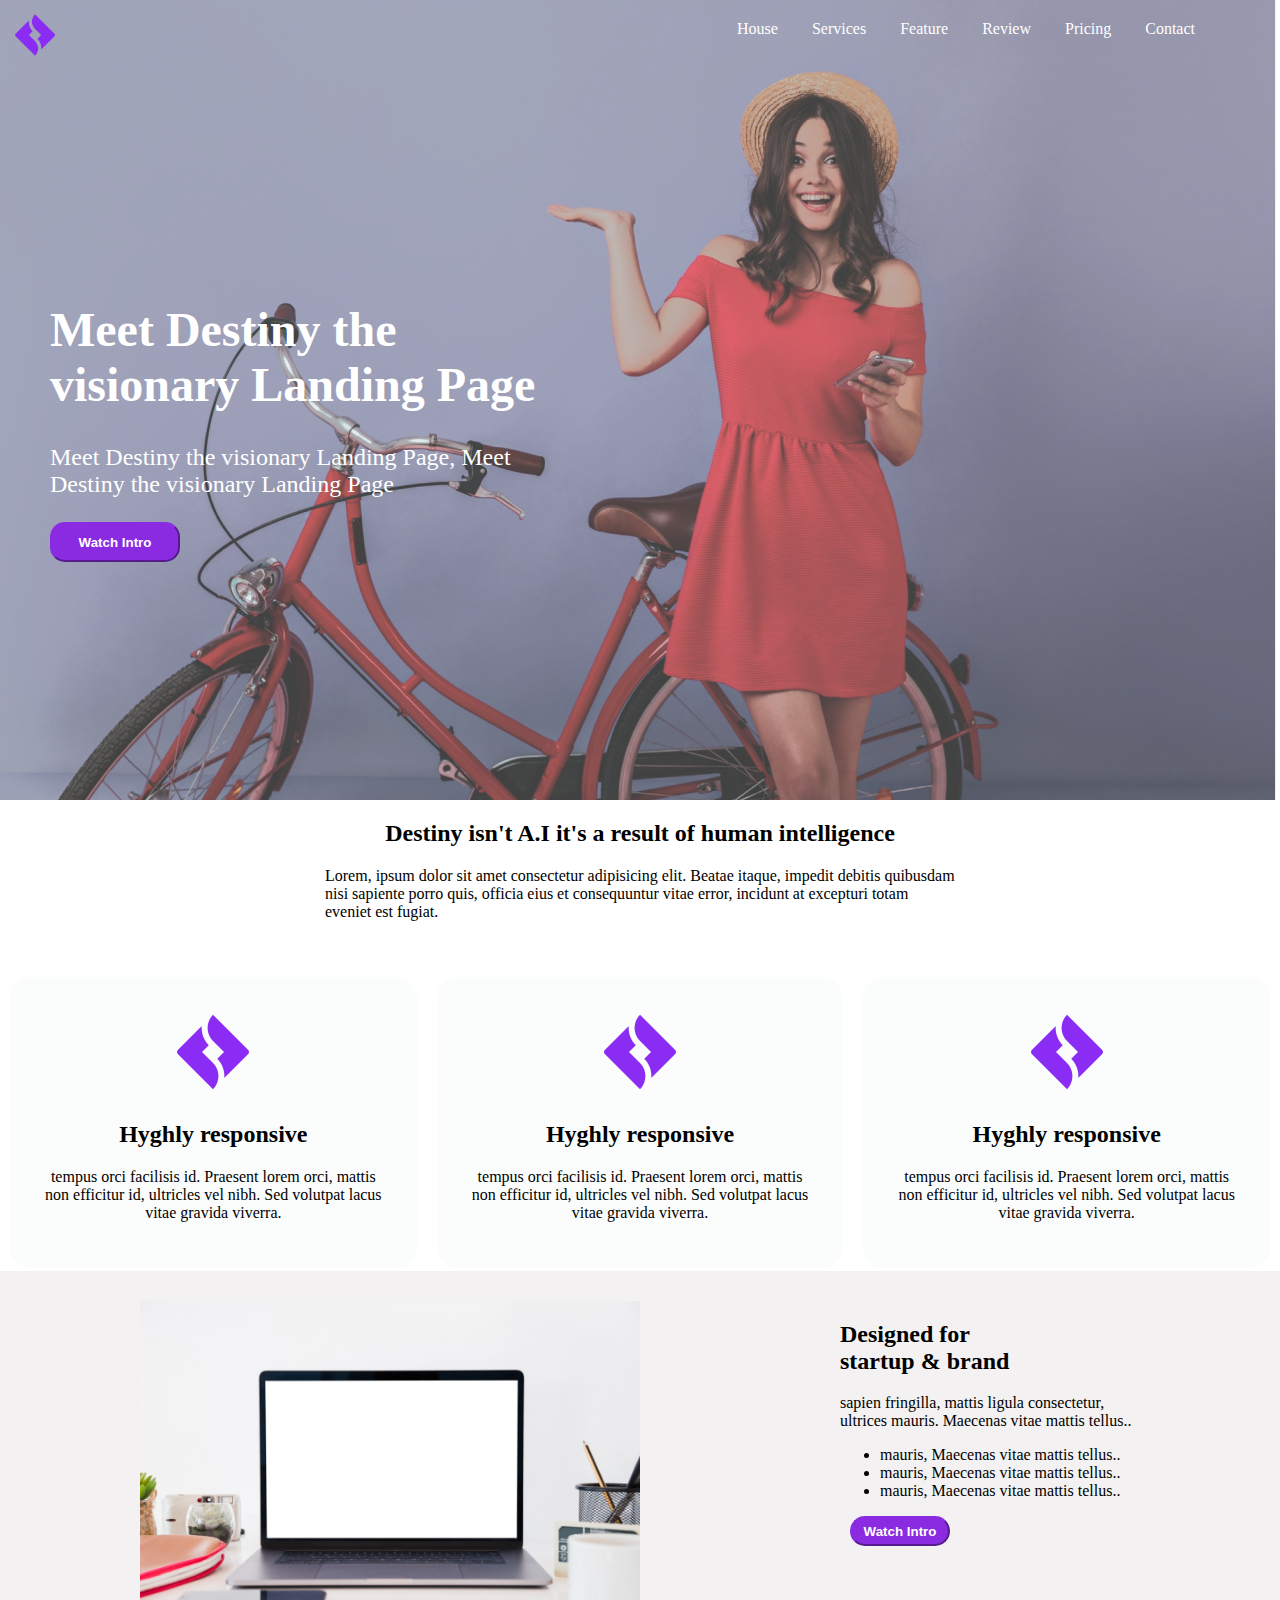
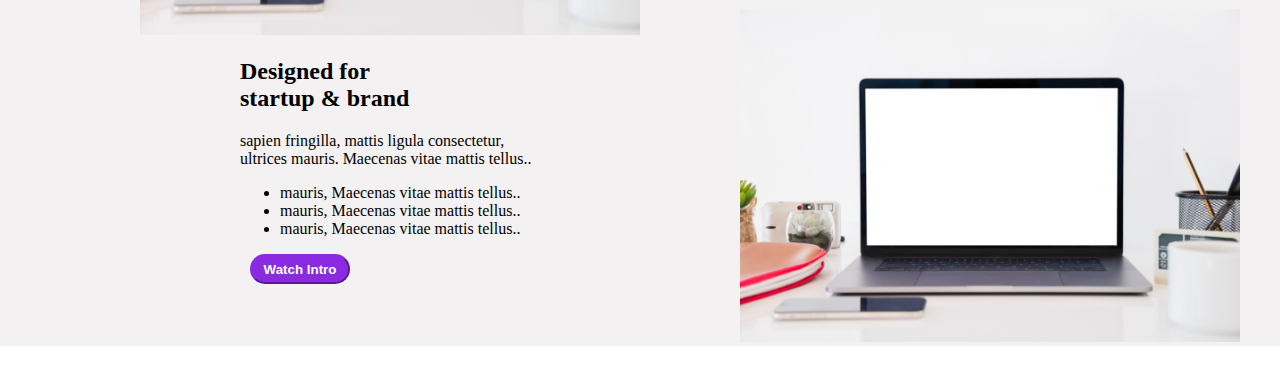
<file: index.html>
<!DOCTYPE html>
<html lang="en">

<head>
    <meta charset="UTF-8">
    <meta name="viewport" content="width=device-width, initial-scale=1.0">
    <title>Mon site</title>
    <link rel="stylesheet" href="style.css">
</head>

<body>
    <header>
        <div class="hero">
            <div class="head">
                <img src="Jira.png" alt="logo" class="logo">
                <nav class="navbar">
                    <a href="#" class="menu">House</a>
                    <a href="#" class="menu">Services</a>
                    <a href="#" class="menu">Feature</a>
                    <a href="#" class="menu">Review</a>
                    <a href="#" class="menu">Pricing</a>
                    <a href="#" class="menu">Contact</a>
                </nav>
            </div>
            <div class="para">
                <h1>Meet Destiny the visionary Landing Page</h1>
                <p>Meet Destiny the visionary Landing Page, Meet Destiny the visionary Landing Page</p>
            </div>
            <button type="submit" class="btn">Watch Intro</button>
        </div>
    </header>
    <div>
        <h2 class="mini_para">Destiny isn't A.I it's a result of human intelligence</h2>
        <p class="mini_para_p">Lorem, ipsum dolor sit amet consectetur adipisicing elit. Beatae itaque, impedit debitis quibusdam nisi sapiente porro quis, officia eius et consequuntur vitae error, incidunt at excepturi totam eveniet est fugiat.</p>
    </div>
    <div class="first">
        <div class="content-div">
            <img src="Jira.png" alt="Iamge1">
            <h2>Hyghly responsive</h2>
            <p>tempus orci facilisis id. Praesent lorem orci, mattis non efficitur id, ultricles vel nibh. Sed volutpat lacus vitae gravida viverra.</p>
        </div>
        <div class="content-div">
            <img src="Jira.png" alt="Iamge2">
            <h2>Hyghly responsive</h2>
            <p>tempus orci facilisis id. Praesent lorem orci, mattis non efficitur id, ultricles vel nibh. Sed volutpat lacus vitae gravida viverra.</p>
        </div>
        <div class="content-div">
            <img src="Jira.png" alt="Iamge3">
            <h2>Hyghly responsive</h2>
            <p>tempus orci facilisis id. Praesent lorem orci, mattis non efficitur id, ultricles vel nibh. Sed volutpat lacus vitae gravida viverra.</p>
        </div>
    </div><br>
    <div class="footer">
        <div class="first-second">
            <div class="second">
                <img src="imag2.png" alt="Ordinateur" class="ordi">
            </div>
            <div class="second">
                <h2 class="second-para-titre">Designed for startup & brand</h2>
                <p class="second-para">sapien fringilla, mattis ligula consectetur, ultrices mauris. Maecenas vitae mattis tellus..</p>
                <ul>
                    <li>mauris, Maecenas vitae mattis tellus..</li>
                    <li>mauris, Maecenas vitae mattis tellus..</li>
                    <li>mauris, Maecenas vitae mattis tellus..</li>
                </ul>
                <button type="submit" class="btn_n"><b>Watch Intro</b></button>
            </div>
        </div>
        <div class="second-second">
            <div class="second">
                <h2 class="second-para-titre">Designed for startup & brand</h2>
                <p class="second-para">sapien fringilla, mattis ligula consectetur, ultrices mauris. Maecenas vitae mattis tellus..</p>
                <ul>
                    <li>mauris, Maecenas vitae mattis tellus..</li>
                    <li>mauris, Maecenas vitae mattis tellus..</li>
                    <li>mauris, Maecenas vitae mattis tellus..</li>
                </ul>
                <button type="submit" class="btn_n"><b>Watch Intro</b></button>
            </div>
            <div class="second">
                <img src="imag2.png" alt="Ordinateur" class="ordi2">
            </div>
        </div>
    </div>


</body>

</html>
</file>
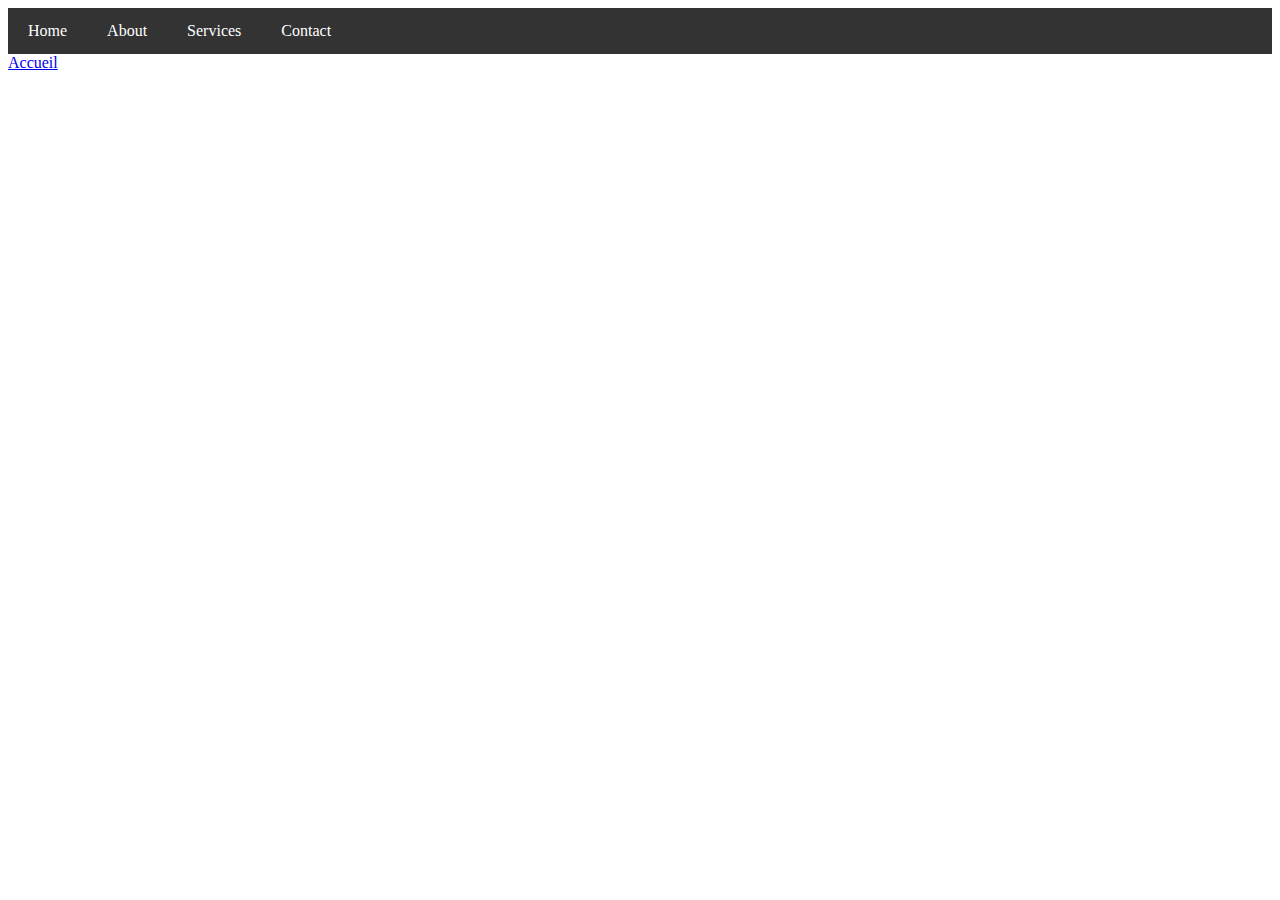
<file: navbar.html>
<!DOCTYPE html>
<html lang="en">

<head>
    <meta charset="UTF-8">
    <meta name="viewport" content="width=device-width, initial-scale=1.0">
    <title>Navbar</title>
    <link rel="stylesheet" href="stylenavbar.css">
</head>

<body>
    <div class="navbar">
        <a href="#home">Home</a>
        <a href="#about">About</a>
        <a href="#services">Services</a>
        <a href="#contact">Contact</a>
    </div>

    <a href="index.html">Accueil</a>

</body>

</html>
</file>
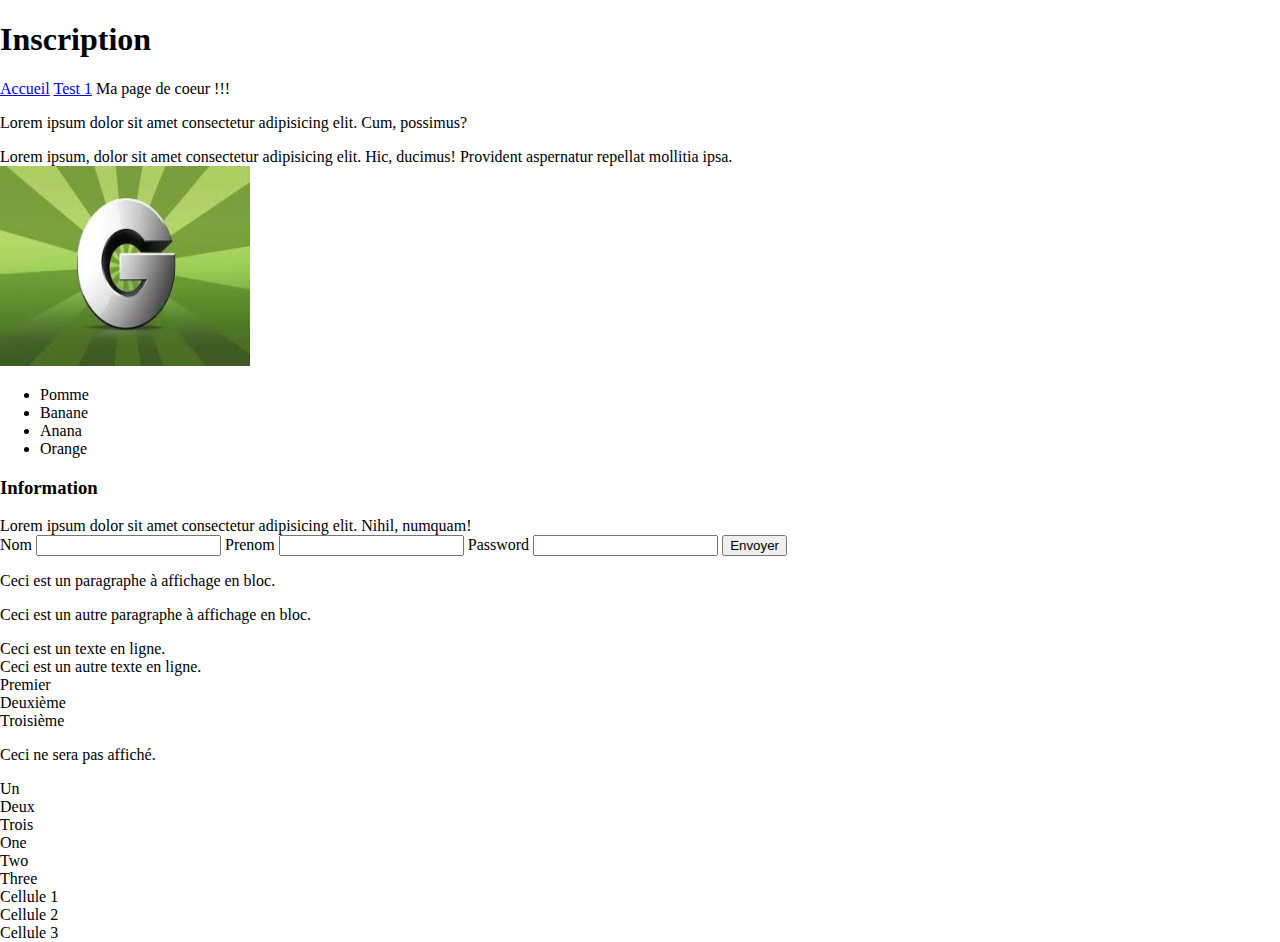
<file: page2.html>
<!DOCTYPE html>
<html lang="en">

<head>
    <meta charset="UTF-8">
    <meta name="viewport" content="width=device-width, initial-scale=1.0">
    <title>page2</title>
    <link rel="stylesheet" href="style.css">
</head>

<body>

    <h1>Inscription</h1>
    <a href="index.html">Accueil</a>
    <a href="test0.html">Test 1</a>
    <span class="special">Ma page de coeur !!!</span>
    <p>Lorem ipsum dolor sit amet consectetur adipisicing elit. Cum, possimus?</p>
    <span>Lorem ipsum, dolor sit amet consectetur adipisicing elit. Hic, ducimus! Provident aspernatur repellat mollitia ipsa.</span> <br>
    <img src="imagetest1.jpeg" alt="Image" width="250" height="200"><br>
    <ul>
        <li class="special">Pomme</li>
        <li>Banane</li>
        <li>Anana</li>
        <li class="special">Orange</li>
    </ul>
    <h3>Information</h3>
    <div>Lorem ipsum dolor sit amet consectetur adipisicing elit. Nihil, numquam!</div>
    <form action="cible.php" method="post">
        <label for="nom">Nom</label>
        <input type="text" name="nom" id="">
        <label for="nom">Prenom</label>
        <input type="text" name="Prenom" id="">
        <label for="password">Password</label>
        <input type="password" name="password" id="password">
        <input type="submit" value="Envoyer">
    </form>
    <span class="exemple-bloc">
        <p>Ceci est un paragraphe à affichage en bloc.</p>
        <p>Ceci est un autre paragraphe à affichage en bloc.</p>
    </span>
    <div class="exemple-inline">Ceci est un texte en ligne.</div>
    <div class="exemple-inline">Ceci est un autre texte en ligne.</div>
    <div class="exemple-inline-bloc">Premier</div>
    <div class="exemple-inline-bloc">Deuxième</div>
    <div class="exemple-inline-bloc">Troisième</div>
    <div class="exemple-none">
        <p>Ceci ne sera pas affiché.</p>
    </div>
    <div class="exemple-flex">
        <div>Un</div>
        <div>Deux</div>
        <div>Trois</div>
    </div>
    <div class="exemple-grid">
        <div class="exemple">One</div>
        <div>Two</div>
        <div>Three</div>
    </div>
    <div class="exemple-table">
        <div class="exemple-table-row">
            <div class="exemple-table-cell">Cellule 1</div>
            <div class="exemple-table-cell">Cellule 2</div>
            <div class="exemple-table-cell">Cellule 3</div>
        </div>
    </div>

</body>

</html>
</file>
<file: style.css>
body {
        padding: 0px;
        margin: 0px;
    }
    
    .hero {
        background-image: url("imag1.png");
        background-size: cover;
        height: 800px;
        display: flex;
        flex-direction: column;
        background-repeat: no-repeat;
    }
    
    .head {
        display: inline-flex;
        justify-content: space-between;
        /*position: fixed;*/
    }
    
    .navbar {
        margin: 20px;
        padding-right: 50px;
        overflow: hidden;
    }
    
    .navbar a {
        padding: 15px;
        text-decoration: none;
        color: white;
    }
    
    .logo {
        width: 50px;
        height: 50px;
        margin: 10px;
    }
    
    .menu:hover {
        background-color: rgb(144, 240, 144);
        transform: scale(1.1);
        color: white;
    }
    
    .para {
        width: 500px;
        margin-top: 200px;
        margin-left: 50px;
        color: white;
        font-size: x-large;
    }
    
    .btn {
        margin-left: 50px;
        background-color: blueviolet;
        color: white;
        width: 130px;
        height: 40px;
        border-radius: 15px;
        border-color: blueviolet;
        font-weight: bold;
    }
    
    .btn_n {
        margin-left: 10px;
        background-color: blueviolet;
        color: white;
        width: 100px;
        height: 30px;
        border-radius: 15px;
        border-color: blueviolet;
        font-weight: bold;
    }
    
    .mini_para {
        text-align: center;
    }
    
    .mini_para_p {
        margin-left: 325px;
        margin-right: 325px;
    }
    
    .first {
        display: flex;
        justify-content: space-between;
        position: relative;
        top: 30px;
    }
    
    .content-div {
        text-align: center;
        margin: 10px;
        padding: 30px;
        background-color: rgb(251, 253, 253);
        border-radius: 20px;
    }
    
    .first-second {
        display: flex;
        justify-content: center;
        gap: 200px;
        position: relative;
        top: 30px;
    }
    
    .ordi {
        width: 500px;
    }
    
    .ordi2 {
        width: 500px;
        position: relative;
        bottom: 30px;
    }
    
    .second-para-titre {
        width: 200px;
    }
    
    .second-para {
        width: 300px;
    }
    
    li {
        list-style: disc;
    }
    
    .second-second {
        display: flex;
        justify-content: center;
        gap: 200px;
        position: relative;
        top: 30px;
        left: 100px;
    }
    
    .footer {
        background-color: rgb(243, 241, 241);
        position: relative;
        top: 5px;
    }
    
    @media screen and (max-width: 500px) {
        .navbar a {
            float: none;
            display: block;
            text-align: left;
            padding: 5px;
        }
        .navbar {
            margin: 10px;
            padding-right: 5px;
        }
        .hero {
            background-image: url("imag1.png");
            background-size: cover;
            height: 300px;
            display: flex;
            flex-direction: column;
            background-repeat: no-repeat;
        }
        .head {
            display: inline-flex;
            justify-content: space-between;
            /*position: fixed;*/
        }
        .para {
            width: 500px;
            margin-top: 2px;
            margin-left: 20px;
            color: white;
            font-size: 10px;
        }
        .btn {
            margin-left: 30px;
            background-color: blueviolet;
            color: white;
            width: 100px;
            height: 30px;
            border-radius: 15px;
            border-color: blueviolet;
            font-weight: bold;
        }
        .btn_n {
            margin-left: 10px;
            background-color: blueviolet;
            color: white;
            width: 100px;
            height: 30px;
            border-radius: 15px;
            border-color: blueviolet;
            font-weight: bold;
        }
        .mini_para {
            text-align: center;
        }
        .mini_para_p {
            margin-left: 25px;
            margin-right: 25px;
        }
        .first {
            display: inline-block;
            justify-content: space-between;
            position: relative;
            top: 10px;
        }
        .content-div {
            /* text-align: center; */
            margin-left: 15px;
            margin-right: 15px;
            padding: 5px;
            background-color: rgb(251, 253, 253);
            border-radius: 2px;
        }
        .first-second {
            display: grid;
            justify-content: space-between;
            gap: 5px;
            position: relative;
            top: 10px;
            left: 80px;
        }
        .ordi {
            width: 350px;
        }
        .ordi2 {
            width: 350px;
            position: relative;
            bottom: 10px;
        }
        .second-para-titre {
            width: 200px;
        }
        .second-para {
            width: 350px;
        }
        li {
            list-style: disc;
        }
        .second-second {
            display: grid;
            justify-content: space-between;
            gap: 20px;
            position: relative;
            top: 10px;
            left: 80px;
        }
    }
</file>
<file: stylenavbar.css>
.navbar {
    background-color: #333;
    overflow: hidden;
}

.navbar a {
    float: left;
    display: block;
    color: white;
    text-align: center;
    padding: 14px 20px;
    text-decoration: none;
}

@media screen and (max-width:600px) {
    .navbar a {
        float: none;
        display: block;
        text-align: left;
    }
    .navbar {
        display: none;
    }
}
</file>
